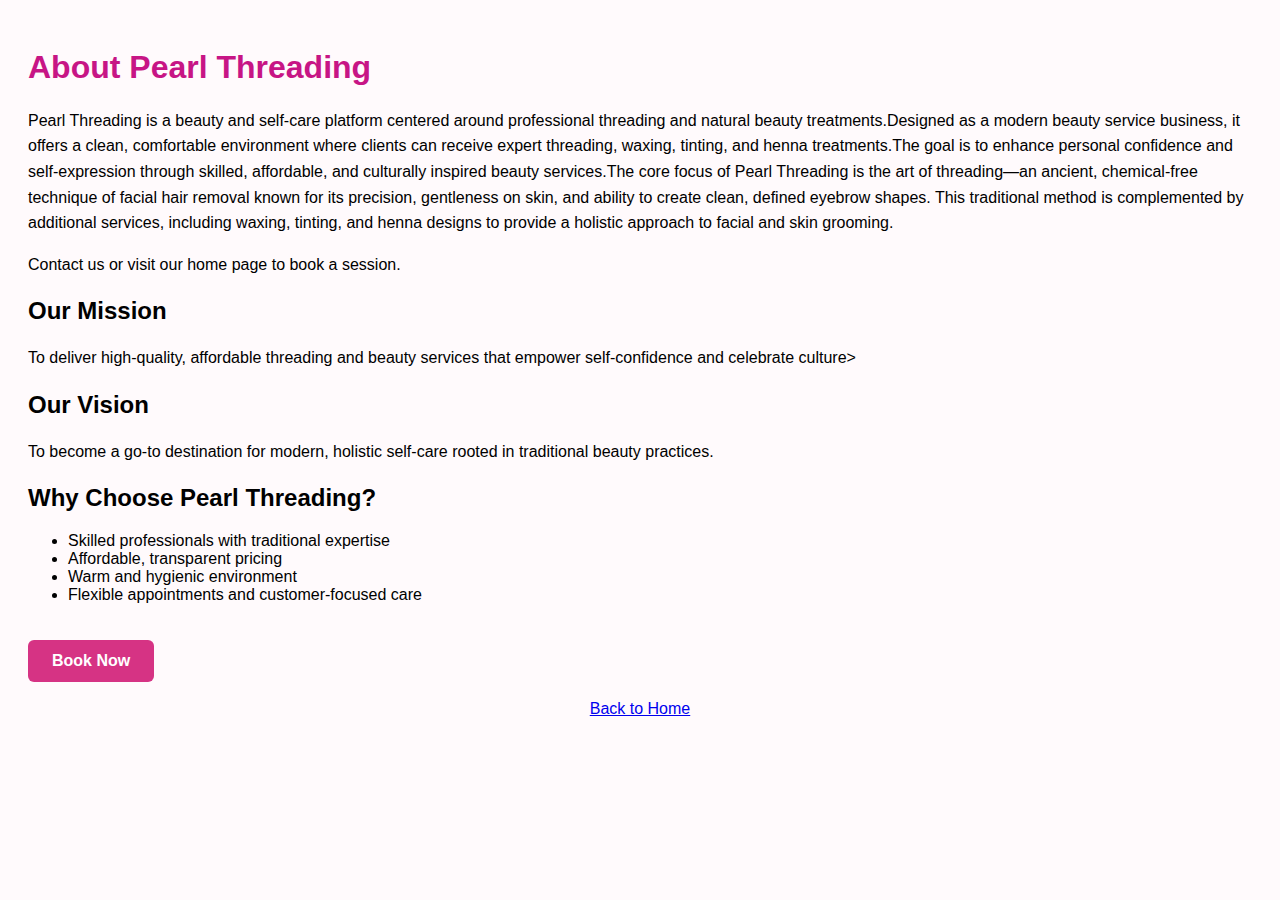
<file: about.html>
<!DOCTYPE html>
<html>
<head>
  <title>About Us - Pearl Threading</title>
  <style>
    body {
      font-family: Arial, sans-serif;
      background-color: #fffafc;
      padding: 20px;
    }
    h1 {
      color: #c71585;
    }
    p {
      line-height: 1.6;
    }
  </style>
</head>
<body>
  <h1>About Pearl Threading</h1>
  <p>  Pearl Threading is a beauty and self-care platform centered around professional threading and natural beauty
           treatments.Designed as a modern beauty service business, it offers a clean, comfortable environment where
           clients can receive expert threading, waxing, tinting, and henna treatments.The goal is to enhance personal
           confidence and self-expression through skilled, affordable, and culturally inspired beauty services.The core
           focus of Pearl Threading is the art of threading—an ancient, chemical-free technique of facial hair removal
           known for its precision, gentleness on skin, and ability to create clean, defined eyebrow shapes.
This traditional method is complemented by additional services, including waxing, tinting, and henna designs
            to provide a holistic approach to facial and skin grooming.</p>
  <p>Contact us or visit our home page to book a session.</p>
<h2>Our Mission</h2>
<p>To deliver high-quality, affordable threading and beauty services that empower self-confidence and celebrate culture>
<h2>Our Vision</h2>
<p>To become a go-to destination for modern, holistic self-care rooted in traditional beauty practices.</p>

<h2>Why Choose Pearl Threading?</h2>
<ul>
  <li>Skilled professionals with traditional expertise</li>
  <li>Affordable, transparent pricing</li>
  <li>Warm and hygienic environment</li>
  <li>Flexible appointments and customer-focused care</li>
</ul>
<a href="booking.html" style="
  display: inline-block;
  background-color: #d63384;
  color: white;
  padding: 12px 24px;
  border-radius: 6px;
  text-decoration: none;
  font-weight: bold;
  margin-top: 20px;
">Book Now</a>
<br><br>
  <center><a href="index.html">Back to Home</a></center>
</body>
</html>
</file>
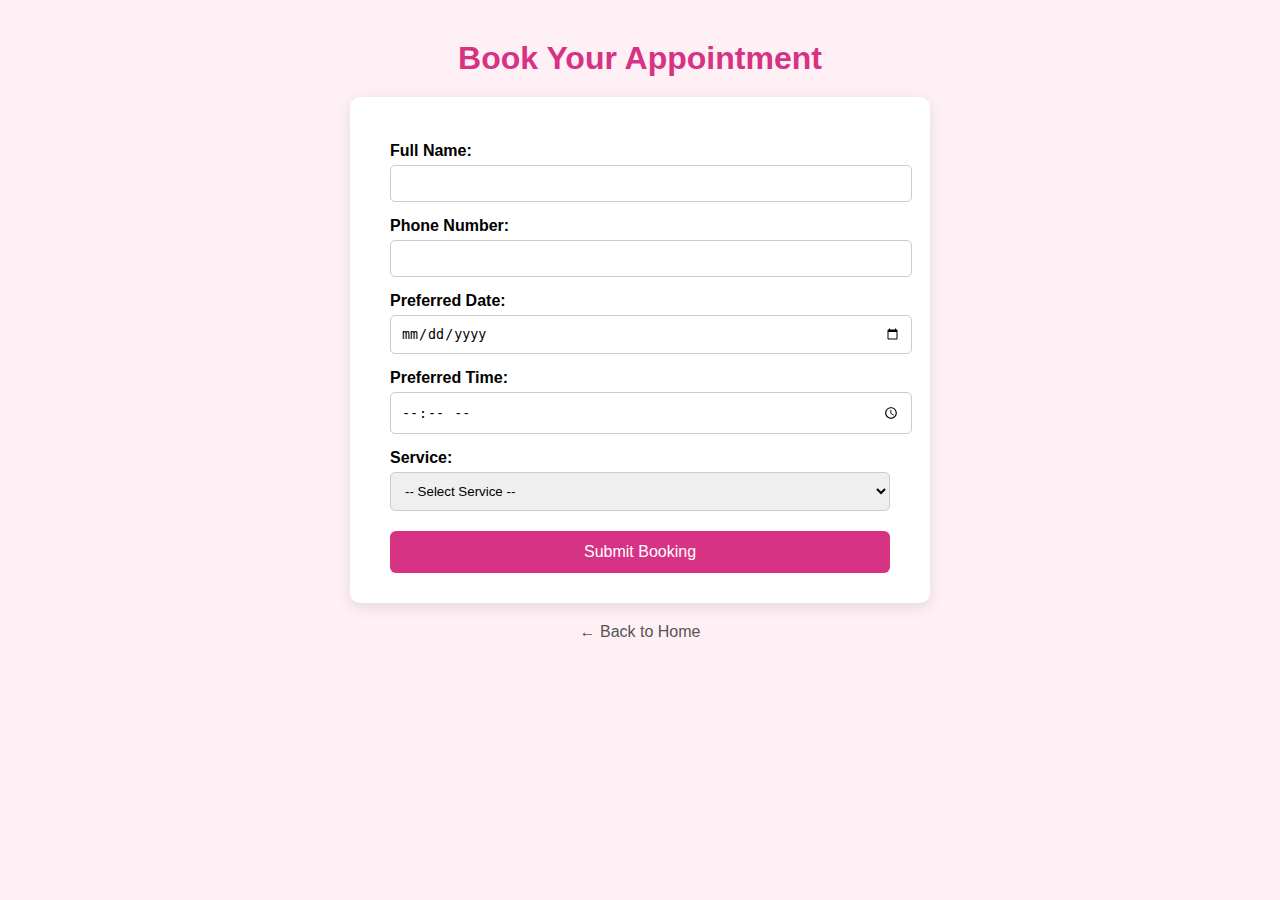
<file: booking.html>
<!DOCTYPE html>
<html lang="en">
<head>
  <meta charset="UTF-8">
  <title>Book an Appointment | Pearl Threading</title>
  <style>
    body {
      font-family: Arial, sans-serif;
      background: #fff0f5;
      margin: 0;
      padding: 0;
      display: flex;
      flex-direction: column;
      align-items: center;
    }
    h1 {
      color: #d63384;
      margin: 40px 0 20px;
    }
    form {
      background: white;
      padding: 30px 40px;
      border-radius: 10px;
      box-shadow: 0 4px 15px rgba(0,0,0,0.1);
      width: 100%;
      max-width: 500px;
       }
    label {
      display: block;
      margin-top: 15px;
      text-align: left;
      font-weight: bold;
    }
    input, select {
      width: 100%;
      padding: 10px;
      margin-top: 5px;
      border-radius: 5px;
      border: 1px solid #ccc;
    }
    button {
      margin-top: 20px;
      padding: 12px;
      width: 100%;
      border: none;
      background: #d63384;
      color: white;
      font-size: 16px;
      border-radius: 6px;
      cursor: pointer;
    }
    button:hover {
       background: #b42b70;
    }
    a {
      margin-top: 20px;
      text-decoration: none;
      color: #555;
    }
  </style>
</head>
<body>

  <h1>Book Your Appointment</h1>

  <form action="#" method="post">
    <label for="name">Full Name:</label>
    <input type="text" id="name" name="name" required>

    <label for="phone">Phone Number:</label>
    <input type="tel" id="phone" name="phone" required>

    <label for="date">Preferred Date:</label>
    <input type="date" id="date" name="date" required>

    <label for="time">Preferred Time:</label>
    <input type="time" id="time" name="time" required>

<label for="service">Service:</label>
    <select id="service" name="service" required>
      <option value="">-- Select Service --</option>
      <option value="Bridal">Bridal</option>
      <option value="Eyebrow">Eyebrow</option>
      <option value="Heena">Heena</option>
      <option value="Facial">Facial</option>
      <option value="Tinting">Tinting</option>
    </select>

    <button type="submit">Submit Booking</button>
  </form>

  <a href="index.html">← Back to Home</a>

</body>
</html>
</file>
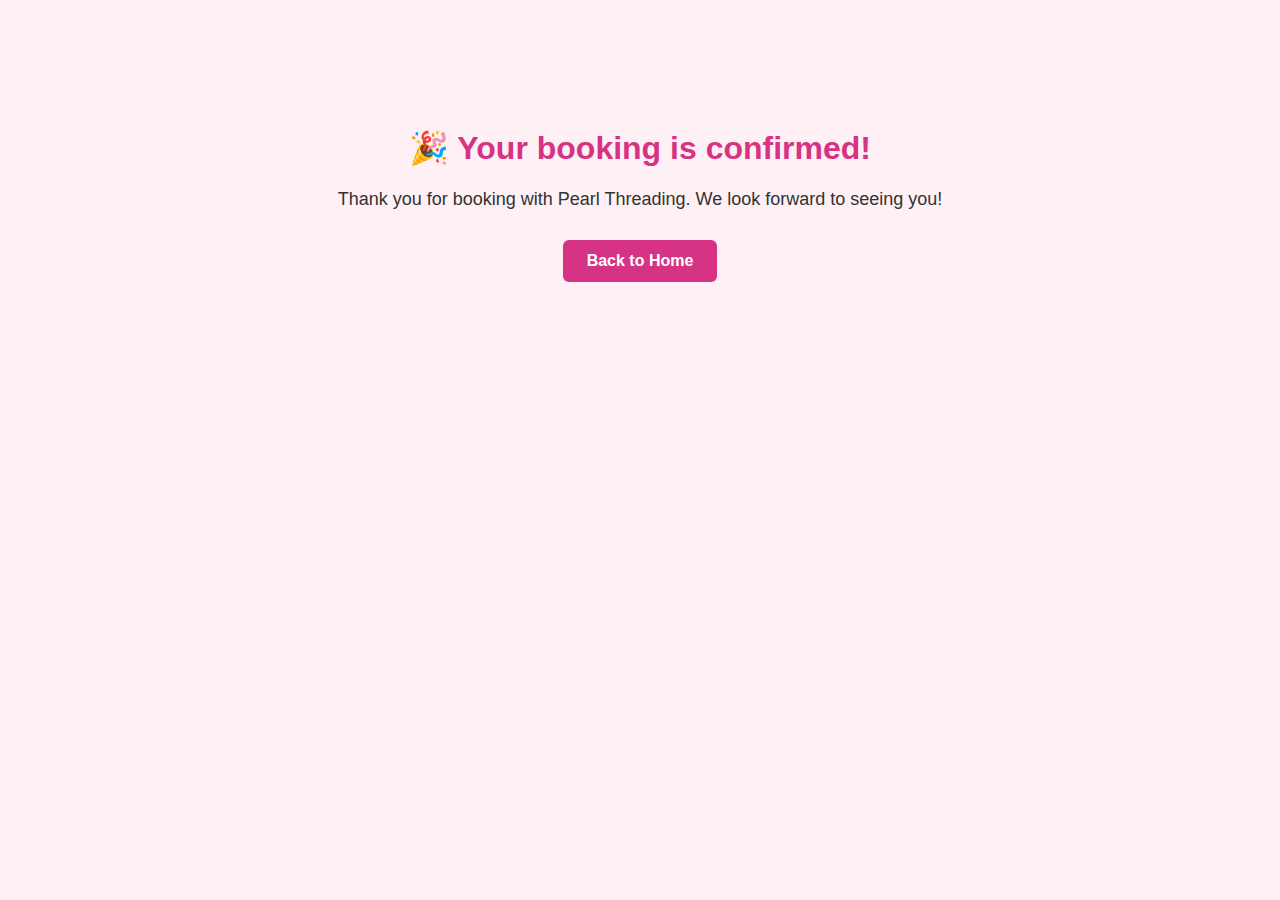
<file: conform.html>
<!DOCTYPE html>
<html lang="en">
<head>
  <meta charset="UTF-8">
  <title>Booking Confirmed</title>
  <style>
    body {
      background-color: #fff0f5;
      font-family: Arial, sans-serif;
      text-align: center;
      padding-top: 100px;
    }

    h1 {
      color: #d63384;
      font-size: 32px;
    }

    p {
      font-size: 18px;
      color: #333;
      margin-bottom: 30px;
    }

    a {
      display: inline-block;
      padding: 12px 24px;
      background-color: #d63384;
      color: white;
      text-decoration: none;
      border-radius: 6px;
      font-weight: bold;
    }

    a:hover {
      background-color: #b42a71;
    }
  </style>
</head>
<body>

  <h1>🎉 Your booking is confirmed!</h1>
  <p>Thank you for booking with Pearl Threading. We look forward to seeing you!</p>
  <a href="index.html">Back to Home</a>

</body>
</html>
</file>
